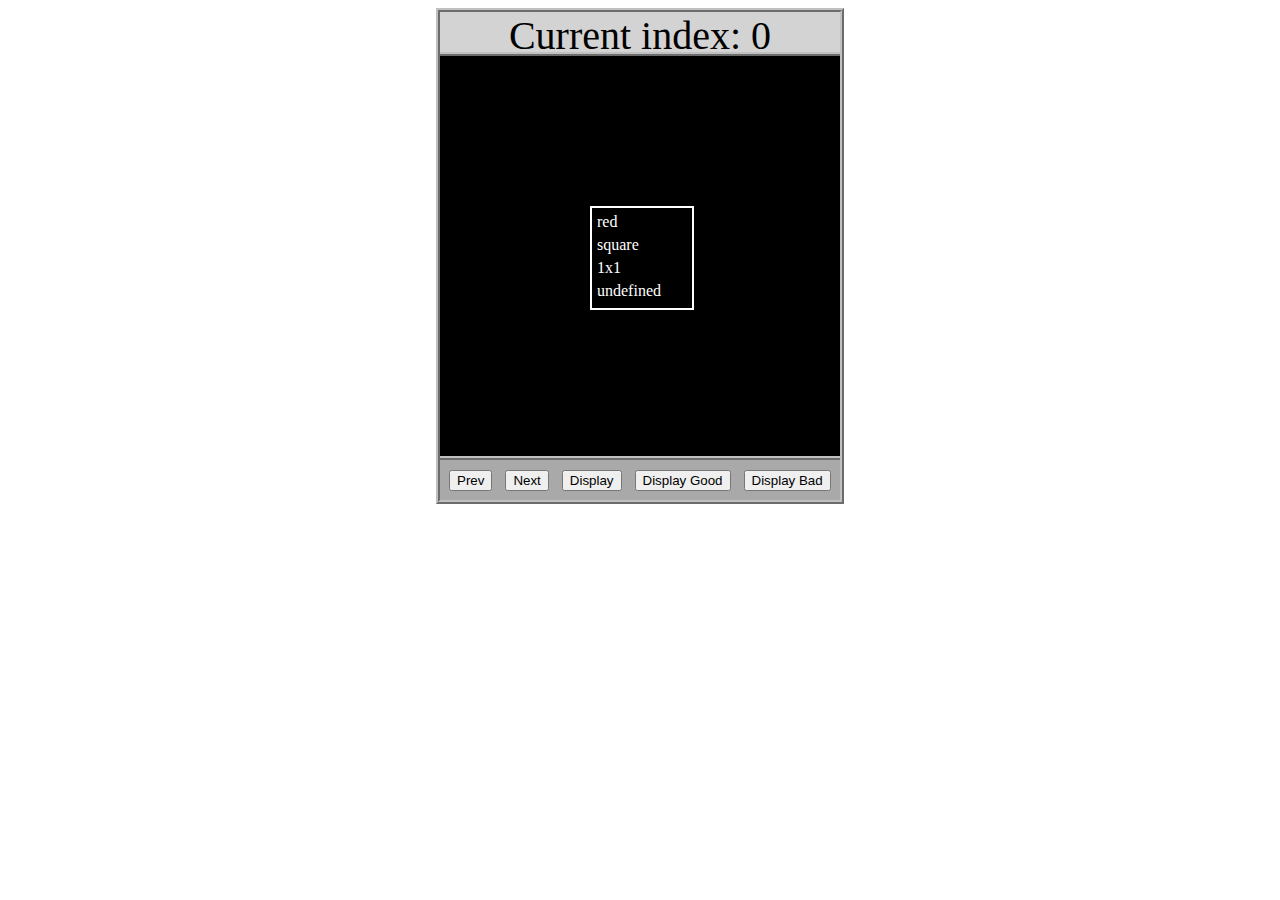
<file: asd-projects/data-shapes/index.html>
<!DOCTYPE html>
<html>
  <head>
    <meta charset="utf-8" />
    <meta name="viewport" content="width=device-width" />
    <title>Data Shapes</title>
    <link rel="stylesheet" href="index.css" />
    <script src="https://code.jquery.com/jquery-3.1.0.js"></script>
    <script src="index.js"></script>
  </head>
  <body>
    <div id="board">
      <div id="info-bar">Current index: 0</div>
      <div id="shape-container">
        <div id="shape"></div>
      </div>
      <div id="button-box">
        <button id="cycle-left">Prev</button>
        <button id="cycle-right">Next</button>
        <button id="execute1">Display</button>
        <button id="execute2">Display Good</button>
        <button id="execute3">Display Bad</button>
      </div>
    </div>
  </body>
</html>
</file>
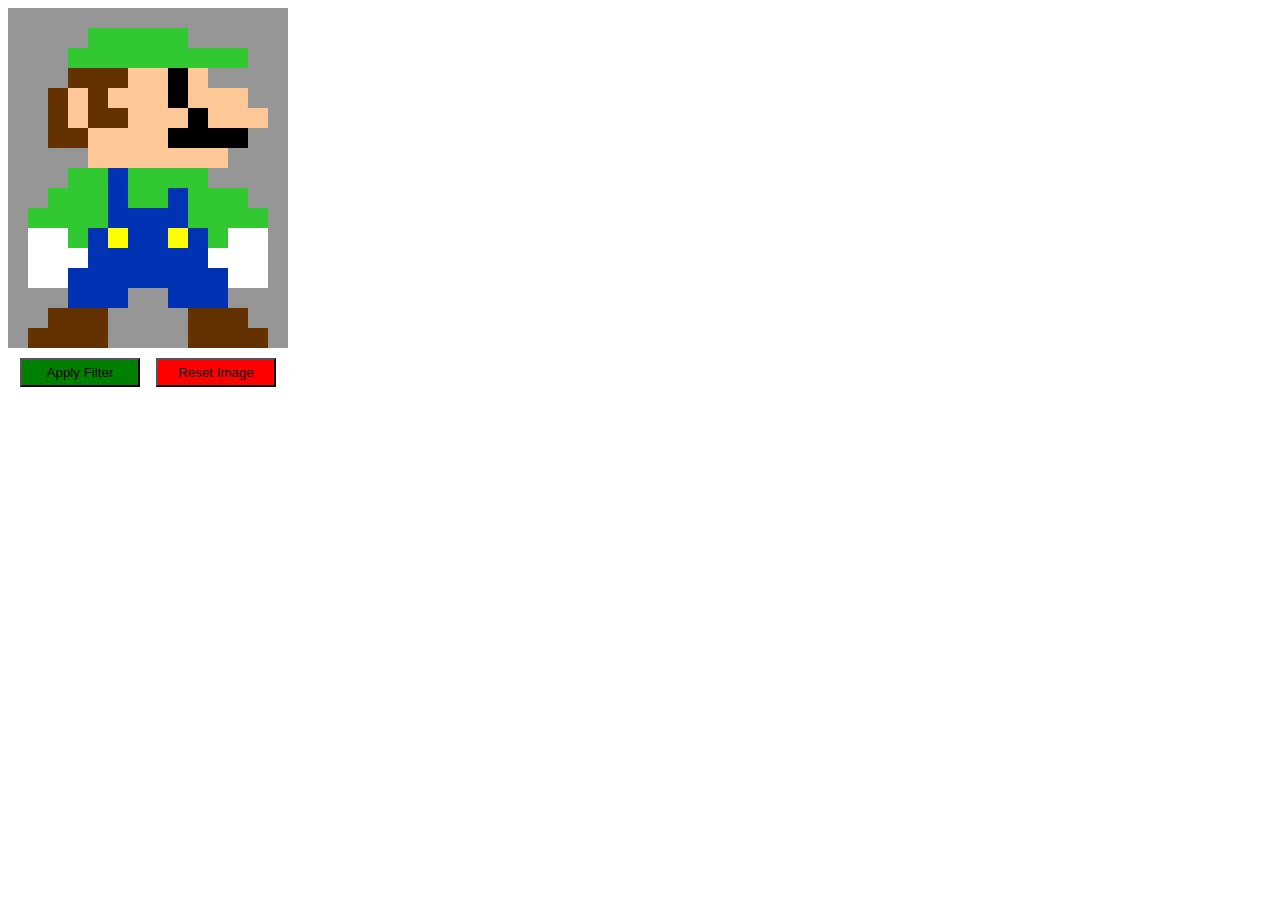
<file: asd-projects/image-filtering/index.html>
<!DOCTYPE html>
<html>
  <head>
    <script src="https://code.jquery.com/jquery-3.1.0.js"></script>
    <meta charset="utf-8" />
    <meta name="viewport" content="width=device-width" />
    <link rel="stylesheet" href="index.css" />
    <script src="image.js"></script>
    <script src="index.js"></script>
    <title>Image Filtering</title>
  </head>
  <body>
    <div id="display"></div>
    <div id="button-box">
      <button id="apply">Apply Filter</button>
      <button id="reset">Reset Image</button>
    </div>
  </body>
</html>
</file>
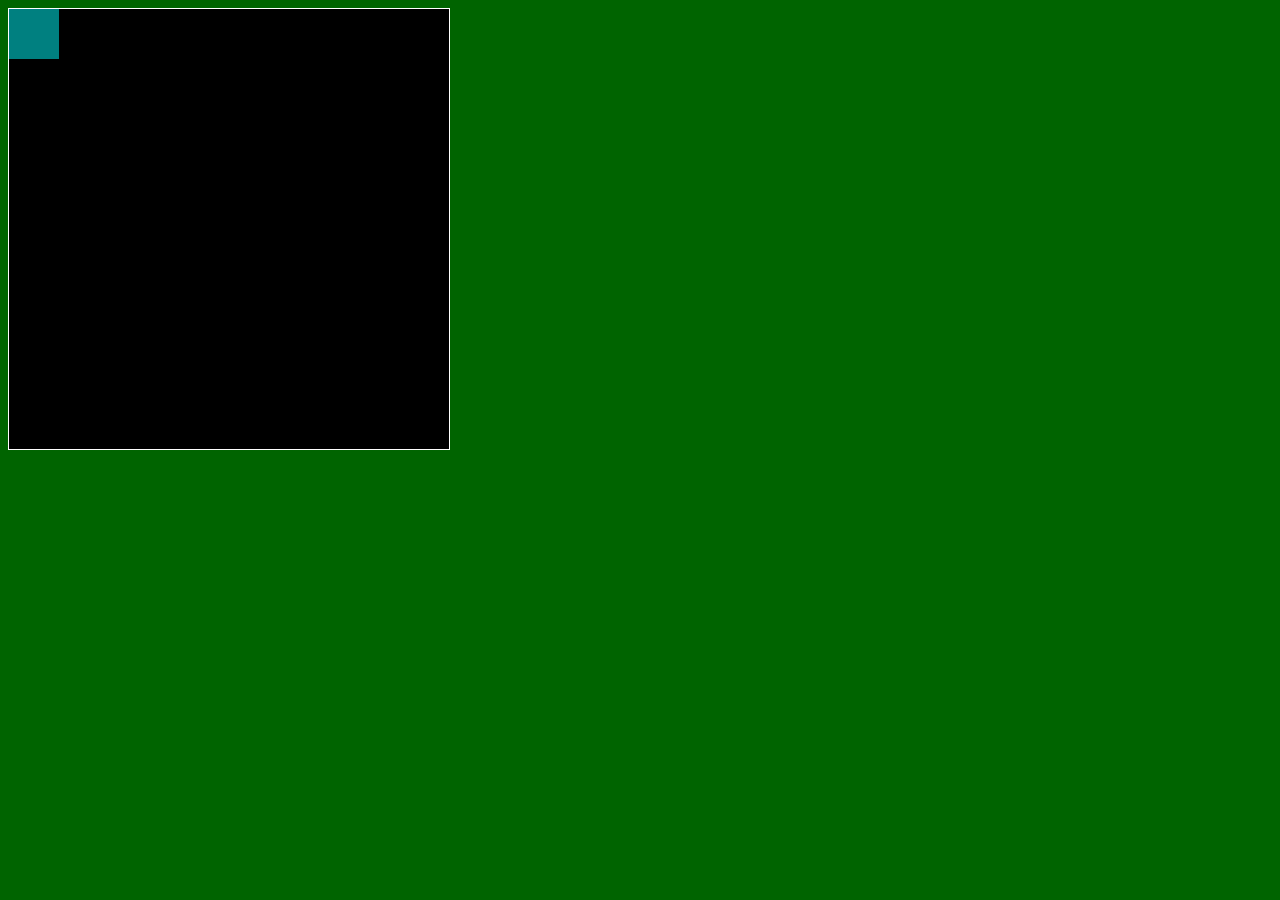
<file: asd-projects/pong/index.html>
<!DOCTYPE html>
<html>
  <head>
    <title>Title</title>
    <!-- Load CSS files -->
    <link rel="stylesheet" type="text/css" href="index.css">
    
    <!-- Load JavaScript files -->
    <script src="jquery.min.js"></script>
    <script src="index.js"></script>
  </head>
  
  <body>
    <div id='board'>
      <div id='gameItem'></div>
    </div>
  </body>
</html>
</file>
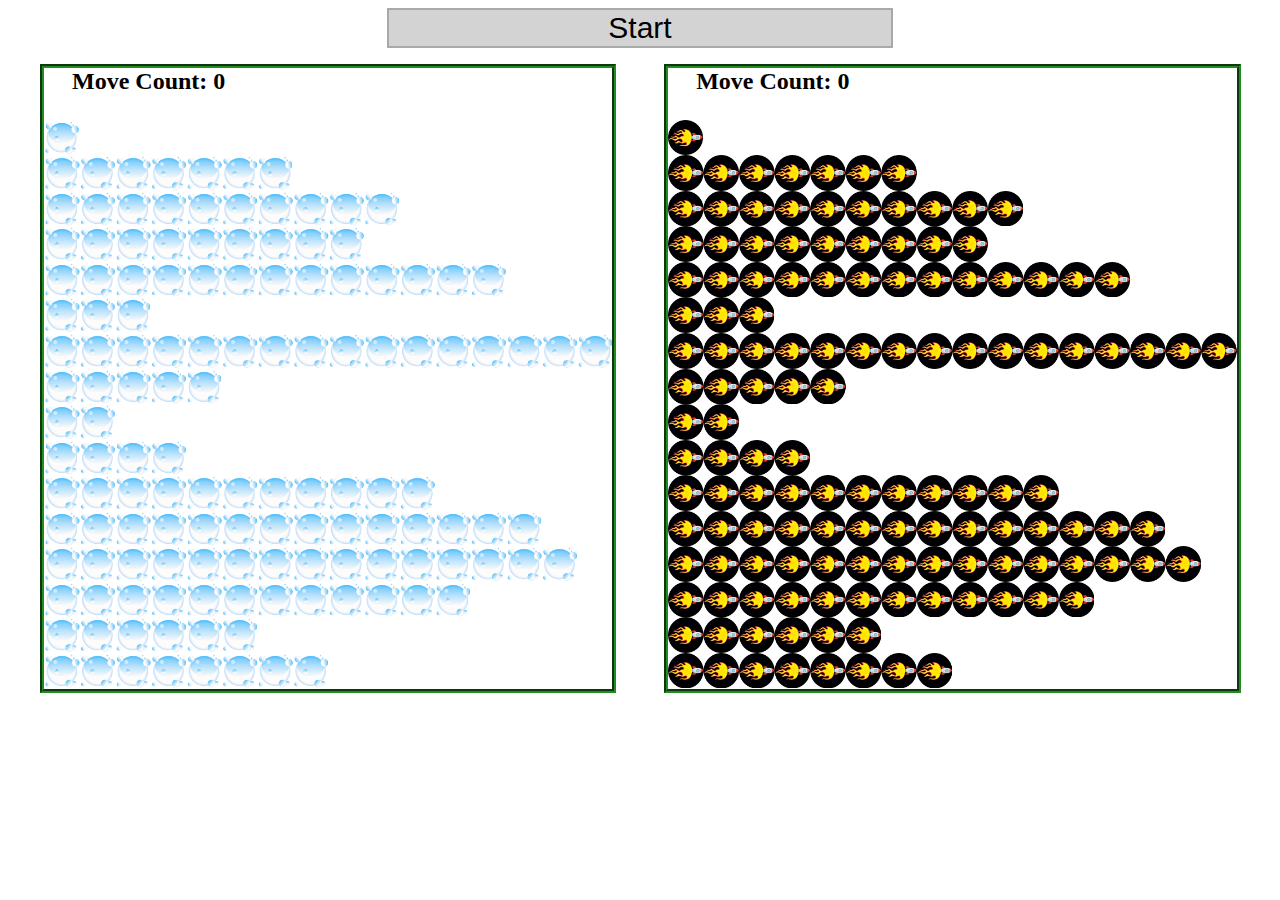
<file: asd-projects/sorting/index.html>
<!DOCTYPE html>
<html>
<head>
    <script src="https://code.jquery.com/jquery-3.1.0.js"></script>    
    <meta charset="utf-8">
    <meta name="viewport" content="width=device-width">
    <link rel="stylesheet" href="index.css">
    <script src="setup.js"></script>
    <script src="index.js"></script>
    <script src="run.js"></script>
    <title>Sorting</title>
</head>
<body>
    <div id="fullContainer">
        <div id="buttonContainer">
          <button id="goButton">Start</button>
        </div>
        <div id="sortContainer">
            <div class="subContainer" id="bubbleArea">
                <h2 id="bubbleCounter">Move Count: 0</h2>
                <div id="displayBubble">

                </div>
            </div>

            <div class="subContainer" id="quickArea">
                <h2 id="quickCounter">Move Count: 0</h2>
                <div id="displayQuick">

                </div>
            </div>
        </div>
    </div>
</body>
</html>
</file>
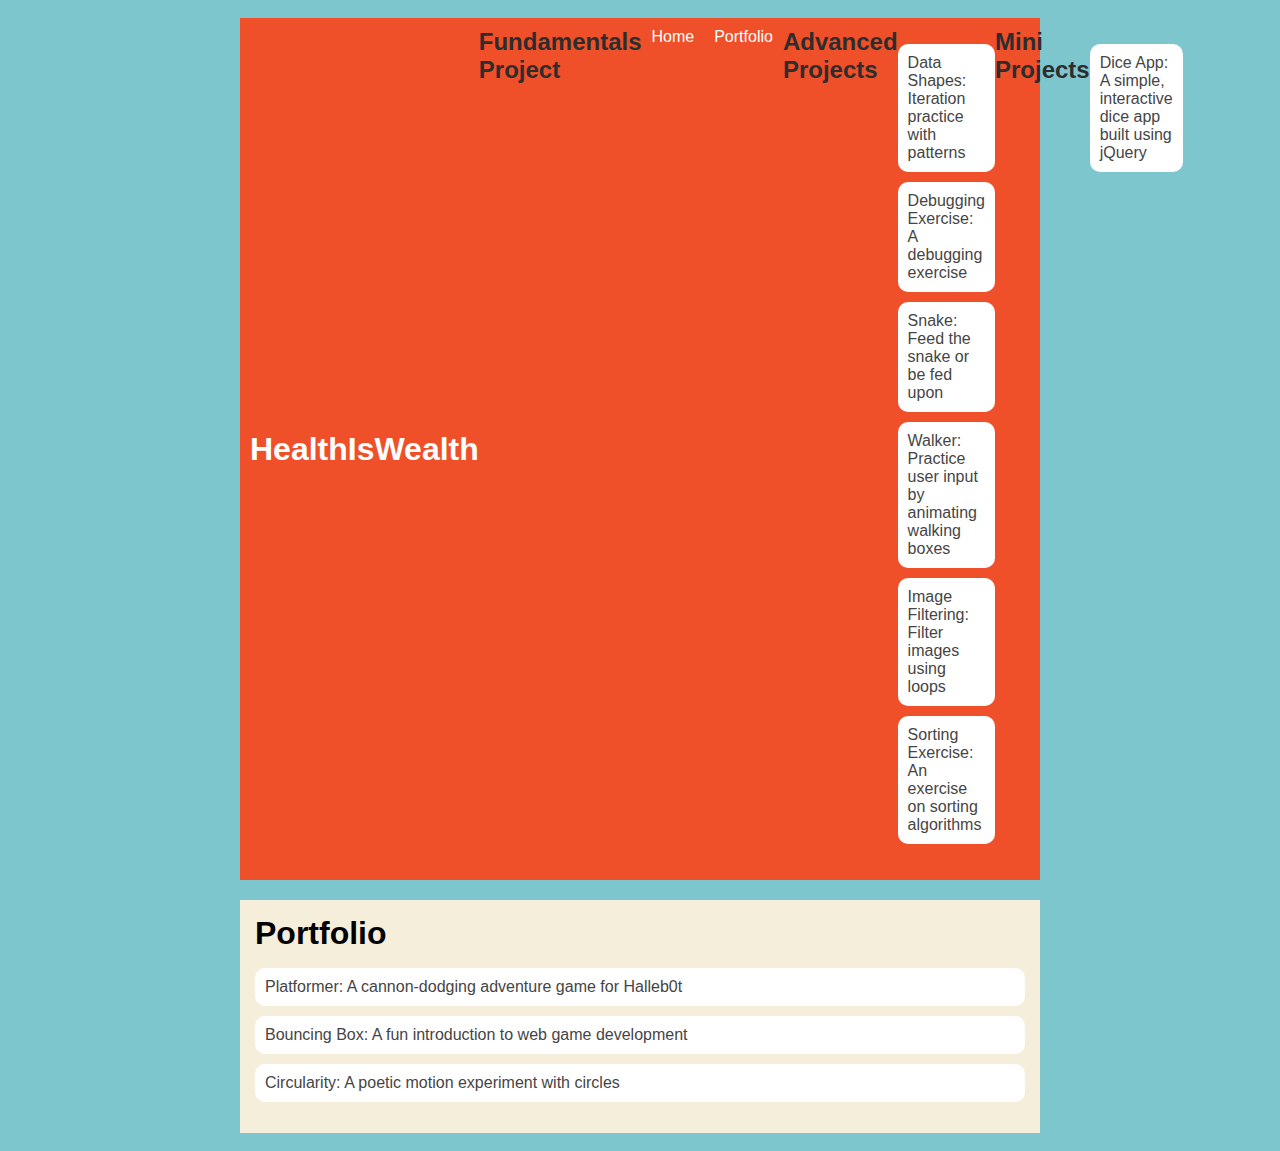
<file: portfolio.html>
<!DOCTYPE html>
<html>
  <head>
    <title>CHANGE ME</title>
    <link rel="stylesheet" href="style.css" />
  </head>

  <body>
    <!-- All content goes here -->
    <div id="all-contents">
      <nav>
        <h1>HealthIsWealth</h1>
        <h2>Fundamentals Project</h2>
        <ul id="nav-ul">
          <li class="nav-li">
            <a href="index.html">Home</a>
          </li>
          <li class="nav-li">
            <a href="portfolio.html">Portfolio</a>
          </li>
        </ul>
       <h2>Advanced Projects</h2>
<ul id ="portfolio">
    <li><a href="asd-projects/data-shapes"> Data Shapes: Iteration practice with patterns</a></li>
    <li><a href="asd-projects/debugging-exercise"> Debugging Exercise: A debugging exercise</a></li>
    <li><a href="asd-projects/snake">Snake: Feed the snake or be fed upon</a></li>
    <li><a href="asd-projects/walker">Walker: Practice user input by animating walking boxes</a></li>
    <li><a href="asd-projects/image-filtering">Image Filtering: Filter images using loops</a></li>
    <li><a href="asd-projects/sorting">Sorting Exercise: An exercise on sorting algorithms</a></li>
</ul>
<h2>Mini Projects</h2>
<ul id ="portfolio">
    <li><a href="asd-projects/dice-app"> Dice App: A simple, interactive dice app built using jQuery</a></li>
</ul> 
      </nav>

      <main>
        <div class="content">
          <h1>Portfolio</h1>
          <ul id="portfolio">
            <li>
              <a href="fsd-projects/platformer/"
                >Platformer: A cannon-dodging adventure game for Halleb0t</a
              >
            </li>
            <li>
              <a href="fsd-projects/bouncing-box/"
                >Bouncing Box: A fun introduction to web game development</a
              >
            </li>
            <li>
              <a href="fsd-projects/circularity/"
                >Circularity: A poetic motion experiment with circles</a
              >
            </li>
          </ul>
        </div>
      </main>
    </div>
  </body>
</html>
</file>
<file: asd-projects/data-shapes/index.css>
#board {
  width: 400px;
  margin: auto;
  border: silver ridge 4px;
}

#info-bar {
  width: 400px;
  height: 40px;
  background: lightgray;
  font-size: 40px;
  text-align: center;
}

#shape-container {
  width: 400px;
  height: 400px;
  background: black;
  border-top: silver ridge 4px;
  border-bottom: silver ridge 4px;
}

#button-box {
  width: 400px;
  height: 40px;
  background: darkgray;
}

#shape {
  color: white;
  width: 100px;
  height: 100px;
  position: relative;
  top: 150px;
  left: 150px;
  border: white solid 2px;
  display: block;
}

button {
  width: auto;
  height: auto;
  margin: auto;
  margin-top: 10px;
  margin-left: 9px;
}

p {
  margin: 5px;
}
</file>
<file: asd-projects/image-filtering/index.css>
.square {
  width: 20px;
  height: 20px;
  position: absolute;
}

body > div {
  position: relative;
}

#button-box {
  position: relative;
  top: 350px;
}

button {
  width: 120px;
  padding: 5px;
  margin-left: 12px;
}

#apply {
  background: green;
}

#reset {
  background: red;
}
</file>
<file: asd-projects/pong/index.css>
body {
  background-color: darkgreen;
}

#board {
  width: 440px;
  height: 440px;
  border: 1px solid white;
  background-color: black;
  position: relative;
}

#gameItem {
  background-color: teal;
  width: 50px;
  height: 50px;
  position: absolute;
/*   left: 100px; */  /* Uncomment if you want to set a "starting" position */
/*   top: 100px;  */  /* Uncomment if you want to set a "starting" position */
}
</file>
<file: asd-projects/sorting/index.css>
#fullContainer {
    width:100%;
}
#buttonContainer {
    margin:auto;
    width: 40%;
}
#goButton {
    margin: auto;
    width: 100%;
    border: 2px darkgray double;
    background: lightgray;
    font-size: 30px;
}
#sortContainer {
    display: table;
    margin: 0 auto;
    width: 100%;
}
.subContainer {
    display: inline-block;
    width:45%;
    border: 4px forestgreen groove;
    margin-top: 1.25%;
}
#bubbleArea {
    margin-left: 2.5%;
}
#quickArea {
    margin-left: 3.75%;
}
.subContainer > h2 {
    margin-left: 5%;
    height: 32px;
    margin-top: 0;
}
.sortElement {
    background-position: center;
    background-repeat: repeat-x;
    position: absolute;
    left: 0px;
    margin: 0;
    padding: 0;
}
.subContainer > div {
    position: relative;
}
.bubbleElement {
    background: url('img/bubble.png');
    /*border: 2px aqua ridge;*/
}
.quickElement {
    background: url('img/quick.png');
    /*border: 2px firebrick ridge;*/
}
</file>
<file: style.css>
body {
    background: rgb(125, 198, 205);
    color: rgb(45, 45, 45);
    padding: 10px;
    font-family: Arial, sans-serif;
}

#all-contents {
    max-width: 800px;
    margin: auto;
}

/* navigation menu */
nav {
    background: rgb(239, 80, 41);
    margin: 0 auto;
    display: flex;
    padding: 10px;
}

h1 {
    display: flex;
    align-items: center;
    color: white;
    flex: 1;
    margin: 0;
}

#nav-ul {
    list-style-type: none;
    margin: 0;
    padding: 0;
    display: flex;
}

.nav-li {
    display: inline-block;
    padding: 0 10px;
}

a {
    text-decoration: none;
    color: #fff;
}

/* main container area beneath menu */
main {
    background: rgb(245, 238, 219);
    display: flex;
    margin-top: 20px;
}

.sidebar {
    margin-right: 25px;
    padding: 10px;
}

.sidebar-img {
    width: 200px;
}

.content {
    flex: 1;
    padding: 15px;
}

/* interests section styles */
#interests {
    border: 4px silver ridge;
    padding: 8px;
    margin-top: 20px;
}

h2, h3 {
    margin: 0px;
}

/* Portfolio styles */
.content h1 {
  color: black;
}

#portfolio {
  list-style-type: none;
  padding-left: 0;
}

#portfolio li {
  background: #fff;
  padding: 10px;
  border-radius: 10px;
  margin-bottom: 10px;
}

#portfolio li:hover {
  background: #eee;
}

#portfolio a {
  text-decoration: none;
  color: #454545;
}
</file>
